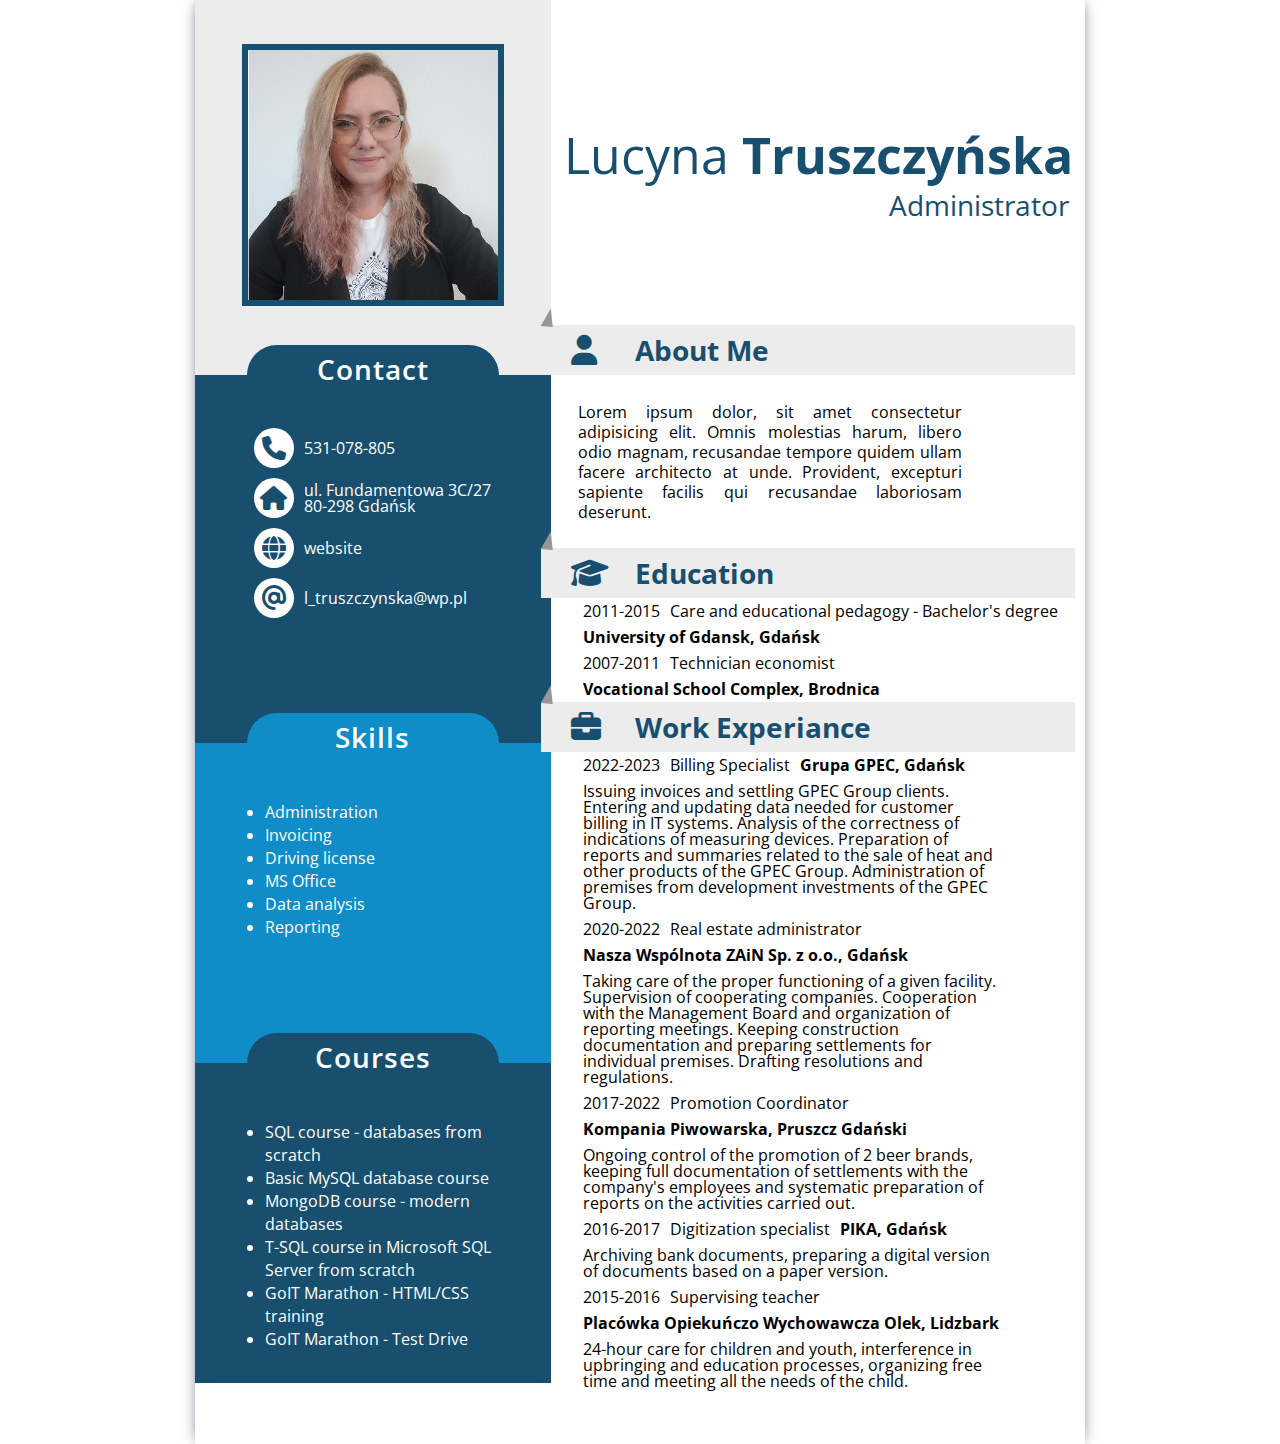
<file: index.html>
<!DOCTYPE html>
<html lang="en">
<head>
    <meta charset="UTF-8">
    <meta name="viewport" content="width=device-width, initial-scale=1.0">
    <title>Projekt1_cv</title>
    <meta name="description" content="">
    <link rel="stylesheet" href="https://cdnjs.cloudflare.com/ajax/libs/font-awesome/6.5.1/css/all.min.css">
    <link rel="stylesheet" href="src/css/style.css">
</head>
<body>
    <!-- <input type="checkbox" name="" id="">
    <p class="ala">Ala ma kota</p> -->

    
    <div class="container">
        <div class="row flex flex-row flex-column-m">
            <div class="col-left hero-img col-left-bg">
                <img src="src/img/lucyna-truszczynska.jpg" alt="">
            </div>
            <div class="col-right hero-header col-right-bg">
                <h1>Lucyna <span class="bold">Truszczyńska</span>
                </h1>
                <h2>Administrator</h2>
            </div>
        </div>
        <div class="row flex flex-row flex-column-m">
            <div class="col-left">
                <div class="contact col-left-bg">
                    <span class="h3 col-left-title">Contact</span>
                    <div class="contact wrapper">
                        <div class="row flex flex-row aling-items jc-space-around">
                            <span class="circle">
                                <i class="fa-solid fa-phone cv-left-i"></i>
                            </span>
                            <div class="phone">
                                <a href="tel.531078805">531-078-805</a>
                            </div>
                        </div>
                        <div class="row flex flex-row aling-items jc-space-around">
                            <span class="circle">
                                <i class="fa-solid fa-house cv-left-i"></i>
                            </span>
                            <div class="address">
                                ul. Fundamentowa 3C/27<br>80-298 Gdańsk
                            </div>
                        </div>
                        <div class="row flex flex-row aling-items jc-space-around">
                            <span class="circle">
                                <i class="fa-solid fa-globe cv-left-i"></i>
                            </span>
                            <div class="website">
                                <a href="https://lidzbark.netlify.app">website</a>
                            </div>
                        </div>
                        <div class="row flex flex-row aling-items jc-space-around">
                            <span class="circle">
                                <i class="fa-solid fa-at cv-left-i"></i>
                            </span>
                            <div class="email">
                                <a href="mailto:l_truszczynska@wp.pl">l_truszczynska@wp.pl</a>
                            </div>
                        </div>
                    </div>
                </div>
                <div class="skills">
                    <span class="h3 col-left-title">Skills</span>
                    <ul class="skills-list skills-list-m">
                        <li>Administration</li>
                        <li>Invoicing</li>
                        <li>Driving license</li>
                        <li>MS Office</li>
                        <li>Data analysis</li>
                        <li>Reporting</li>
                    </ul>
                </div>
                <div class="courses col-left-bg">
                    <span class="h3 col-left-title">Courses</span>
                    <ul class="skills-list">
                        <li>SQL course - databases from scratch</li>
                        <li>Basic MySQL database course</li>
                        <li>MongoDB course - modern databases</li>
                        <li>T-SQL course in Microsoft SQL Server from scratch</li>
                        <li>GoIT Marathon - HTML/CSS training</li>
                        <li>GoIT Marathon - Test Drive</li>
                    </ul>
                </div>
            </div>

<!-- sekcja o mnie -->
            <div class="ch-position col-right col-right-bg">
                <div class="aboutme">
                    <div class="title-bg">
                        <i class="fa-solid fa-user"></i>
                        <span class="h3 col-right-title">About Me</span>
                    </div>
                    <p class="description">Lorem ipsum dolor, sit amet consectetur adipisicing elit. Omnis molestias
                        harum, libero odio magnam, recusandae tempore quidem ullam facere architecto at unde. Provident,
                        excepturi sapiente facilis qui recusandae laboriosam deserunt.</p>
                </div>

<!-- sekcja edukacji -->
                <div class="education">
                    <div class="title-bg">
                        <i class="fa-solid fa-graduation-cap"></i>
                        <span class="h3 col-right-title">Education</span>
                    </div>

                    <!-- 1 pozycja w sekcji edukacja -->
                    <div class="item flex flex-row flex-wrap">
                        <div class="item-date">2011-2015</div>
                        <div class="item-position">Care and educational pedagogy - Bachelor's degree</div>
                        <div class="item-name">University of Gdansk, Gdańsk</div>
                        <div class="item-description"></div>
                    </div>

                    <!-- 2 pozycja w sekcji edukacja -->
                    <div class="item flex flex-row flex-wrap">
                        <div class="item-date">2007-2011</div>
                        <div class="item-position">Technician economist</div>
                        <div class="item-name">Vocational School Complex, Brodnica</div>
                        <div class="item-description"></div>
                    </div>
                </div>

<!-- sekcja doświadczenia w pracy -->
                <div class="workexperience">
                    <div class="title-bg">
                        <i class="fa-solid fa-briefcase"></i>
                        <span class="h3 col-right-title">Work Experiance</span>
                    </div>

                    <!-- 1 pozycja w sekcji doświadczenia -->
                    <div class="item flex flex-row flex-wrap">
                        <div class="item-date">2022-2023</div>
                        <div class="item-position">Billing Specialist</div><br>
                        <div class="item-name">Grupa GPEC, Gdańsk</div>
                        <div class="item-description">Issuing invoices and settling GPEC Group clients. Entering and
                            updating data needed for customer billing in IT systems. Analysis of the correctness of
                            indications of measuring devices. Preparation of reports and summaries related to the sale
                            of heat and other products of the GPEC Group. Administration of premises from development
                            investments of the GPEC Group.</div>
                    </div>

                    <!-- 2 pozycja w sekcji doświadczenia -->
                    <div class="item flex flex-row flex-wrap">
                        <div class="item-date">2020-2022</div>
                        <div class="item-position">Real estate administrator</div><br>
                        <div class="item-name">Nasza Wspólnota ZAiN Sp. z o.o., Gdańsk</div>
                        <div class="item-description">Taking care of the proper functioning of a given facility.
                            Supervision of cooperating companies. Cooperation with the Management Board and organization
                            of reporting meetings. Keeping construction documentation and preparing settlements for
                            individual premises. Drafting resolutions and regulations.</div>
                    </div>

                    <!-- 3 pozycja w sekcji doświadczenia -->
                    <div class="item flex flex-row flex-wrap">
                        <div class="item-date">2017-2022</div>
                        <div class="item-position">Promotion Coordinator</div><br>
                        <div class="item-name">Kompania Piwowarska, Pruszcz Gdański</div>
                        <div class="item-description">Ongoing control of the promotion of 2 beer brands, keeping full
                            documentation of settlements with the company's employees and systematic preparation of
                            reports on the activities carried out.</div>
                    </div>

                    <!-- 4 pozycja w sekcji doświadczenia --> 
                    <div class="item flex flex-row flex-wrap">
                        <div class="item-date">2016-2017</div>
                        <div class="item-position">Digitization specialist</div><br>
                        <div class="item-name">PIKA, Gdańsk</div>
                        <div class="item-description">Archiving bank documents, preparing a digital version of documents
                            based on a paper version.</div>
                    </div>

                    <!-- 5 pozycja w sekcji doświadczenia -->
                    <div class="item flex flex-row flex-wrap">
                        <div class="item-date">2015-2016</div>
                        <div class="item-position">Supervising teacher</div><br> 
                        <div class="item-name">Placówka Opiekuńczo Wychowawcza Olek, Lidzbark</div>
                        <div class="item-description">24-hour care for children and youth, interference in upbringing
                            and education processes, organizing free time and meeting all the needs of the child.</div>
                    </div>
                </div>
            </div>
        </div>
    </div>
    </div>
</body>

</html>
</file>
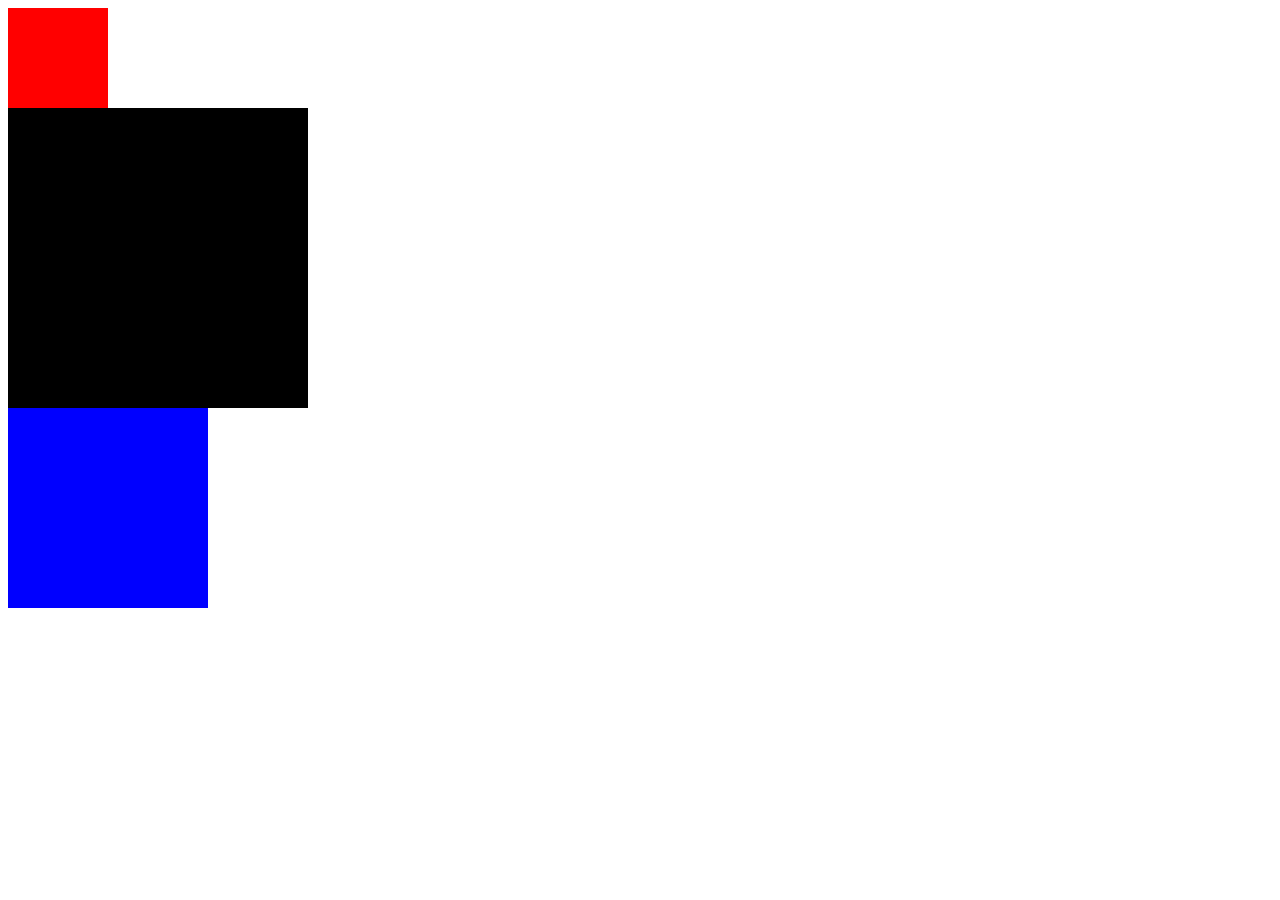
<file: cwiczenie1.html>
<!DOCTYPE html>
<html lang="en">
<head>
    <meta charset="UTF-8">
    <meta name="viewport" content="width=device-width, initial-scale=1.0">
    <title>Document</title>
</head>
<body>
    
<style>
    .kwadrat {
        background-color: red;
        width: 100px;
        height: 100px;
    }
</style>

<div class="kontener">
    <div class="kwadrat" style="background-color: red;">
    </div> 
</div>


<div class="box1" 
    style="background-color: black; 
    width: 300px; 
    height: 300px;">
</div>
<div class="box2" 
    style="position: absolute; 
    background-color: blue; 
    width: 200px; 
    height: 200px;">
</div>



</body>
</html>
</file>
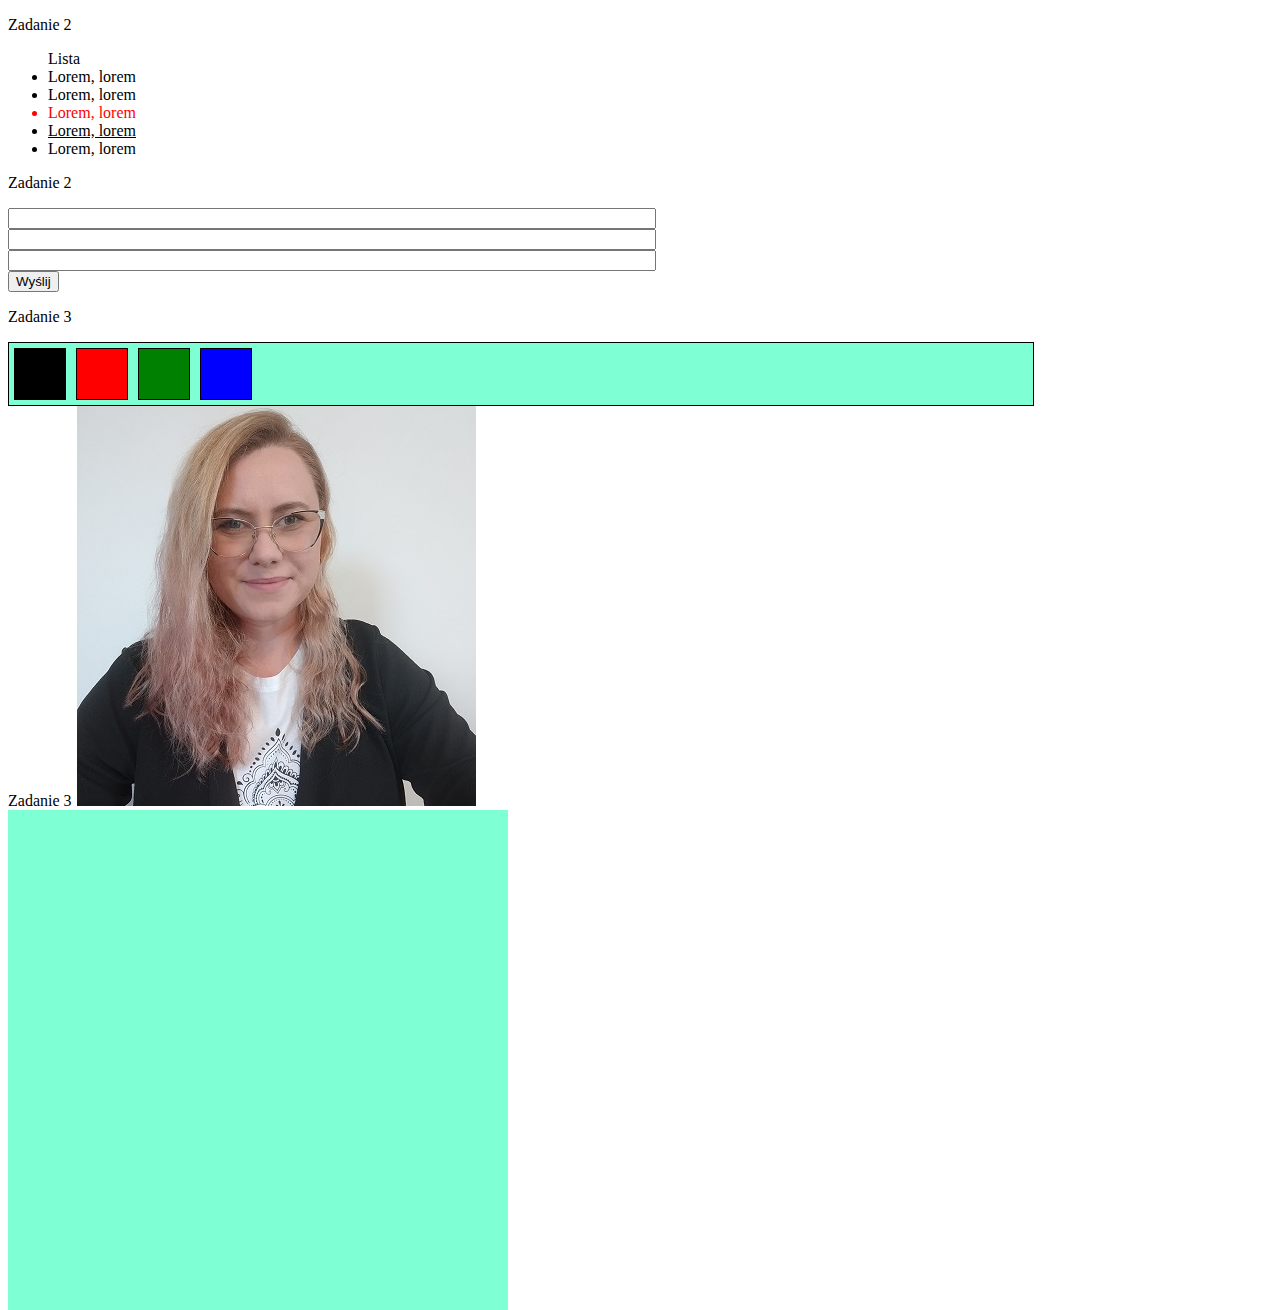
<file: cwiczenie2.html>
<!DOCTYPE html>
<html lang="en">
<head>
    <meta charset="UTF-8">
    <meta name="viewport" content="width=device-width, initial-scale=1.0">
    <title>Document</title>
</head>
<body>
<p>Zadanie 2</p>
    <ul>Lista
        <li>Lorem, lorem</li>
        <li>Lorem, lorem</li>
        <li style="color: red;">Lorem, lorem</li>
        <li style="text-decoration: underline;">Lorem, lorem</li>
        <li>Lorem, lorem</li>
    </ul>

<style>input {width: 80%;}</style>
<form action style="width: 800px; border: 1px solid black);">
    <p>Zadanie 2</p>
    <input type="text" name="id">
    <input type="text" name="id">
    <input type="email" name="id"><br>
    <button type="submit">Wyślij</button>
</form>

<p>Zadanie 3</p>

<style> .container {
    background-color: aquamarine;
    border: 1px solid black;
    max-width: 1024px;
    display: flex;
    flex-direction: row;
    flex-wrap: wrap;

    .box1, .box2, .box3, .box4 {
        height: 50px;
        width: 50px;
        border: 1px solid black;
        margin: 5px;
    }
}

</style>
<div class="container">
    <div class="box1" style="background-color: black;"></div>
    <div class="box2" style="background-color: red;"></div>
    <div class="box3" style="background-color: green;"></div>
    <div class="box4" style="background-color: blue;"></div>
</div>

Zadanie 3

    <div class="tło" style="
    display: block;
    background-color: aquamarine;
    width: 500px;
    height: 500px;
    z-index: 1;
    position: absolute;"></div>
    <img src="src/img/lucyna-truszczynska.jpg" 
    alt="" alt style="
    position: relative; 
    z-index: 2;">


</body>
</html>
</file>
<file: src/css/style.css>
@import url(reset.css);
@import url(variables.css);
@import url('https://fonts.googleapis.com/css2?family=Open+Sans:ital,wght@0,300;0,400;0,500;0,600;0,700;0,800;1,300;1,400;1,500;1,600;1,700;1,800&display=swap');
@import url(typography.css);
@import url(grid.css);
@import url(icon.css);
@import url(custom.css);
@import url(rwd.css)
</file>
